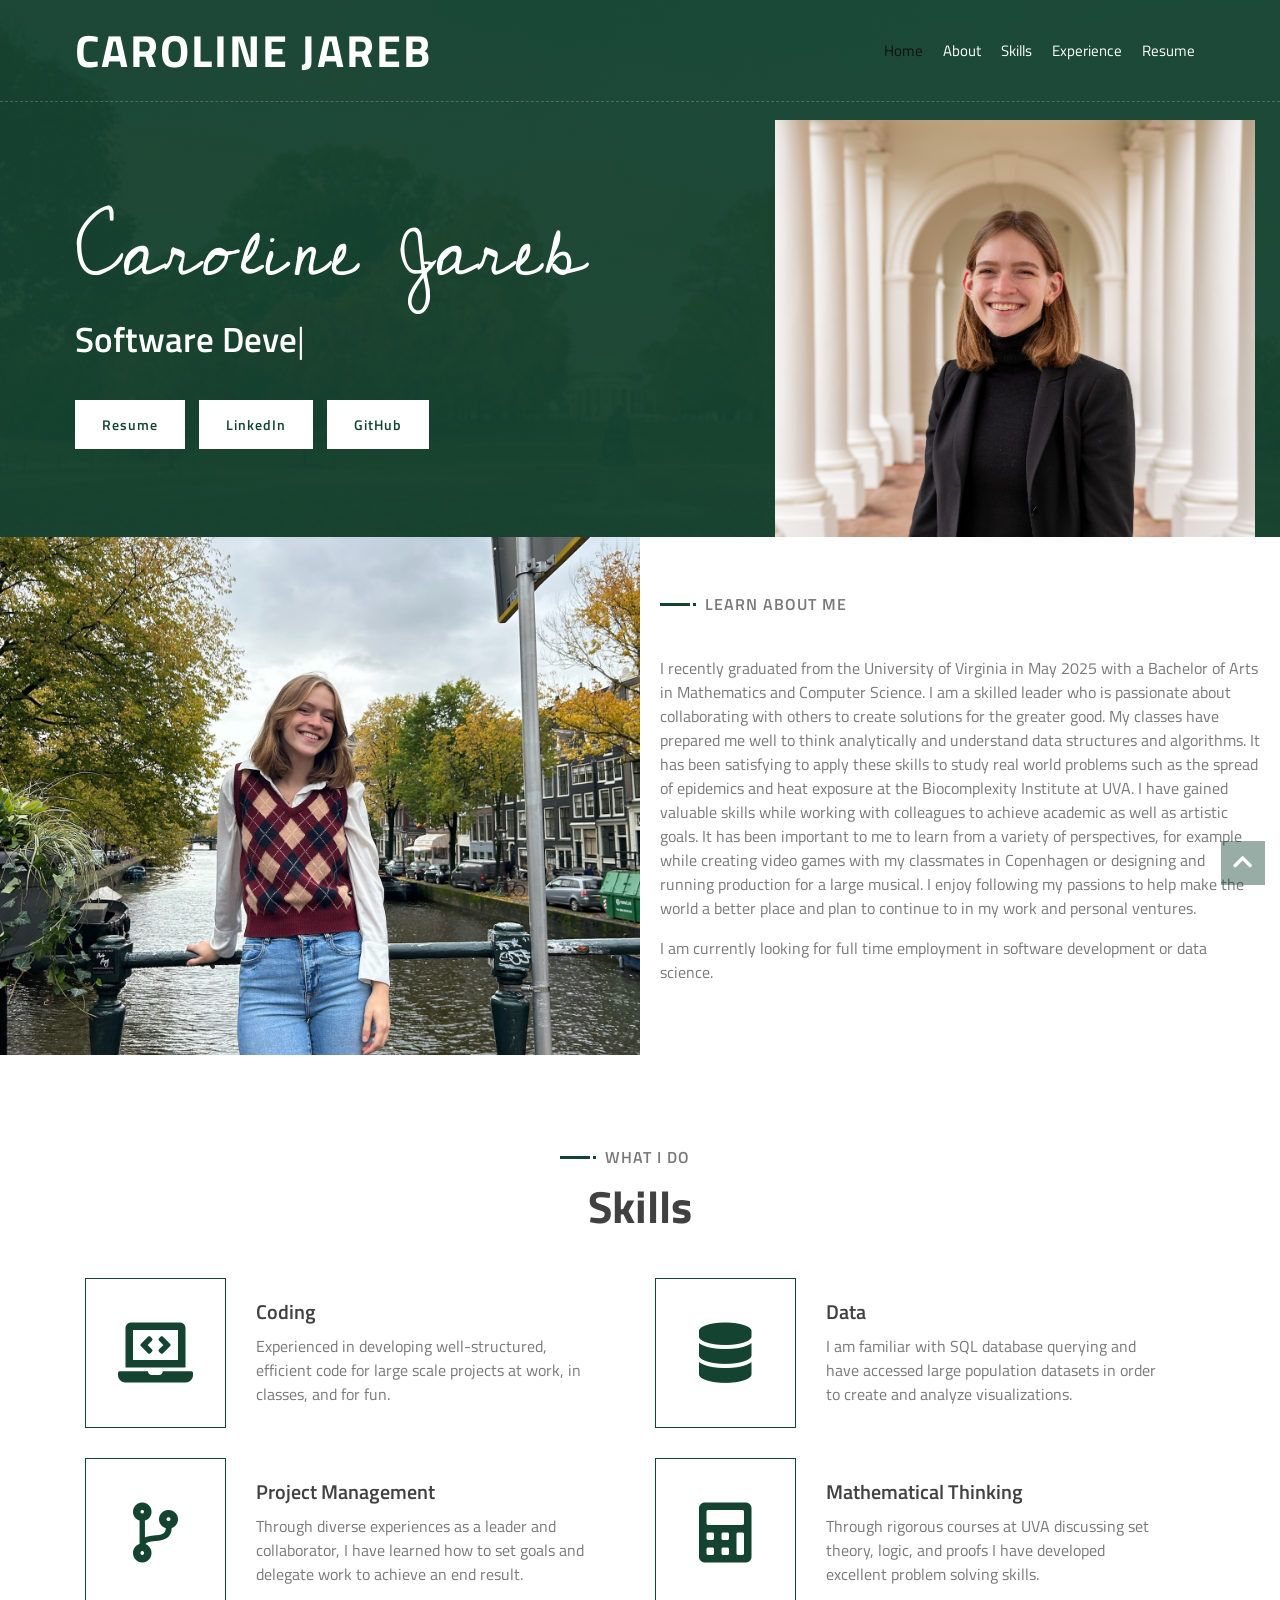
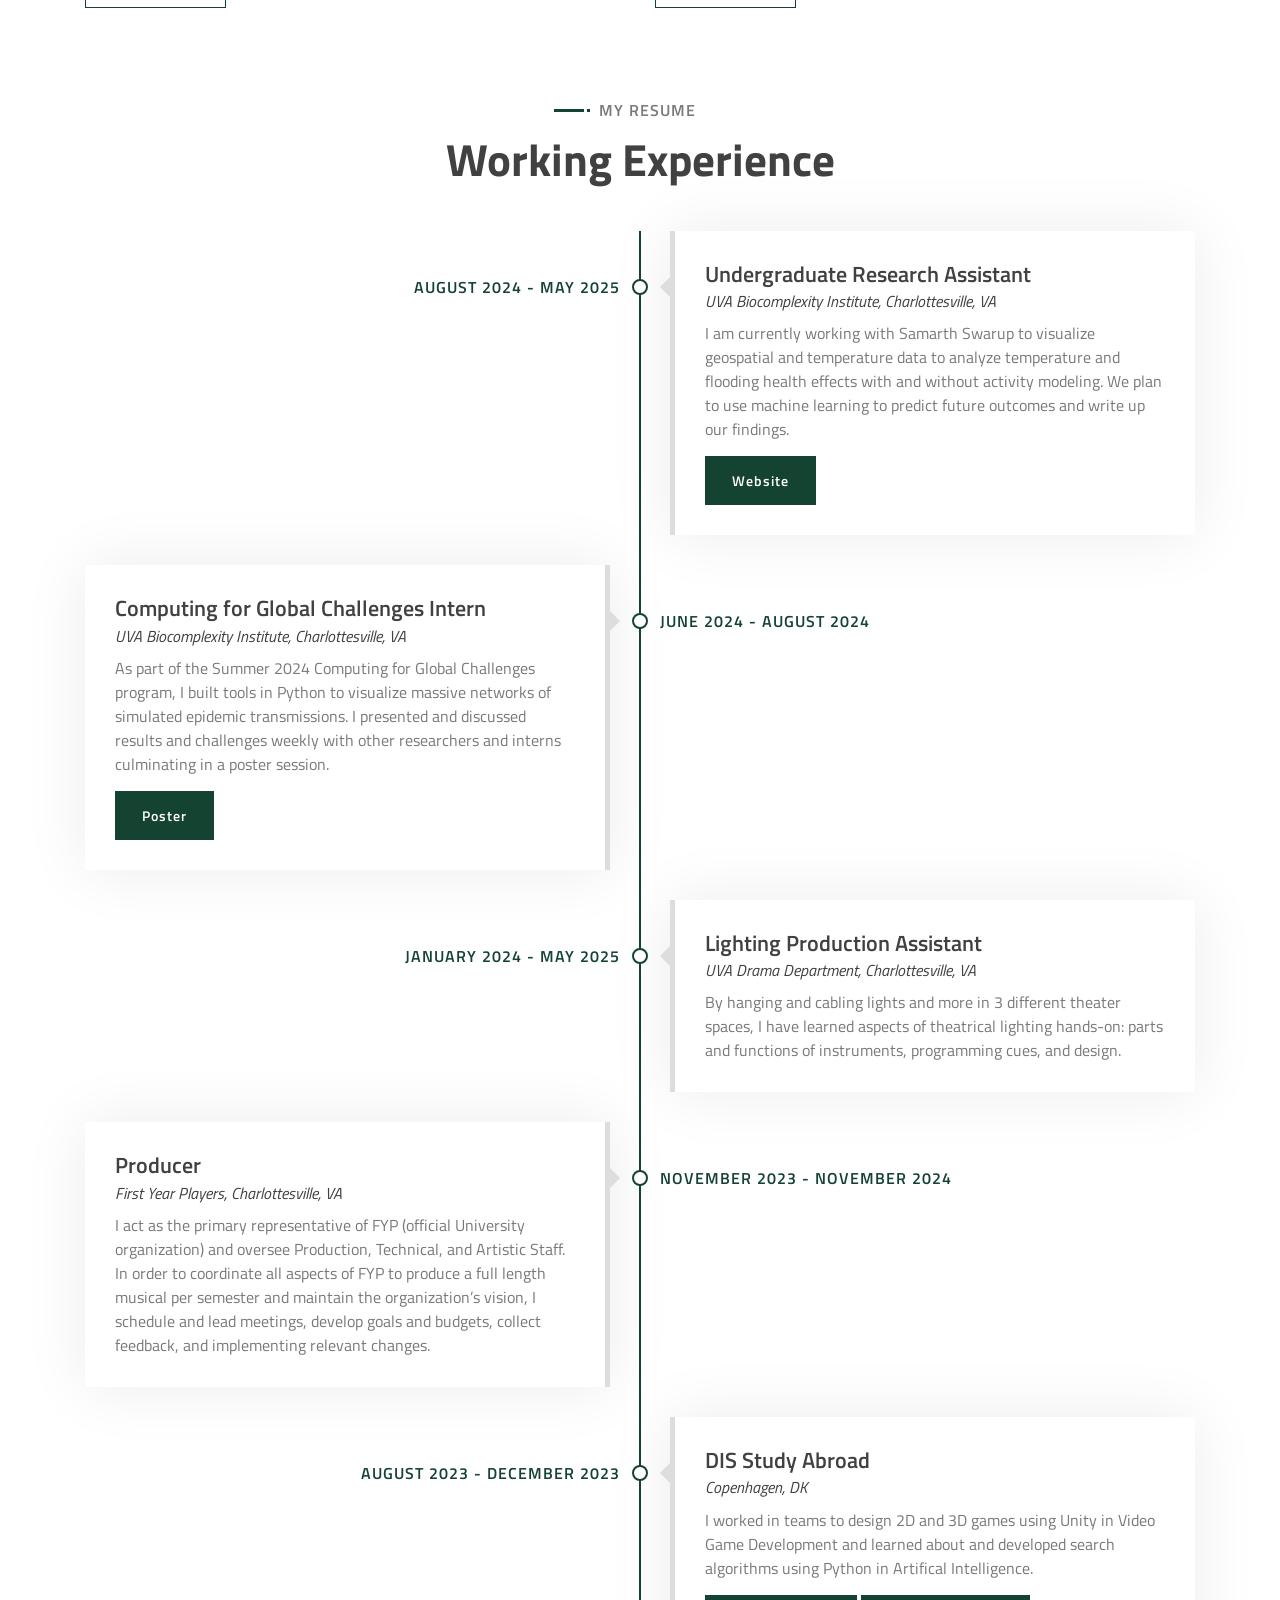
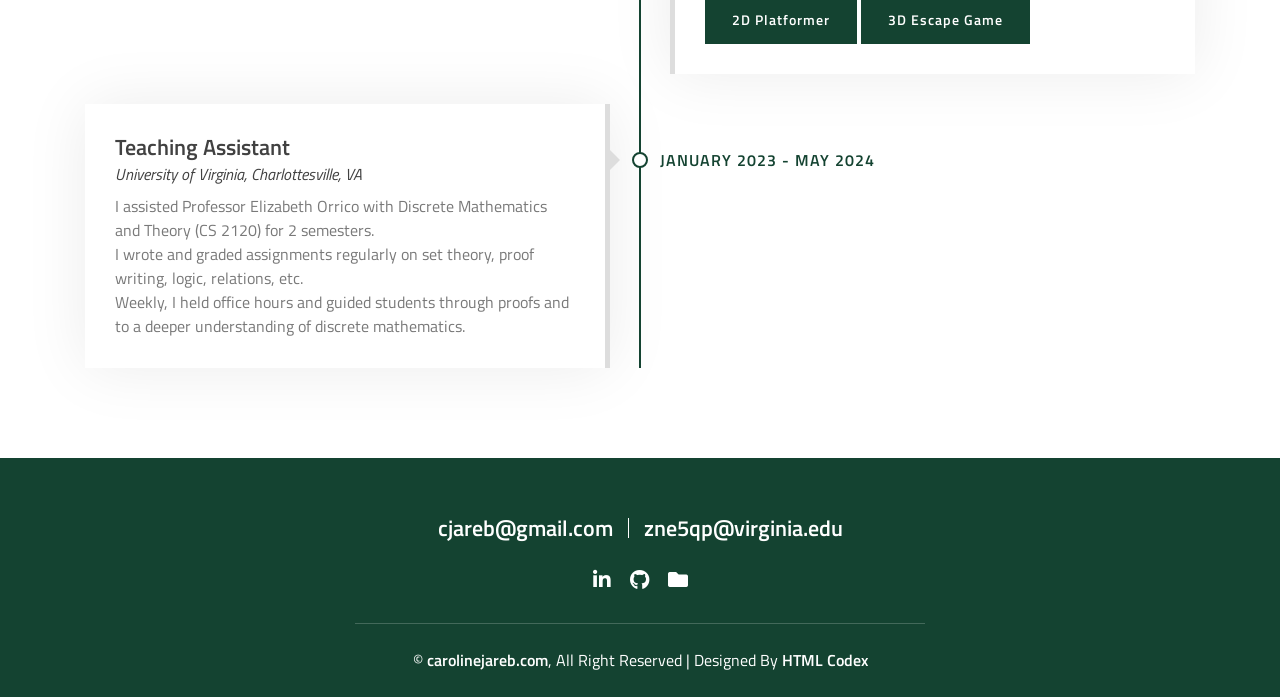
<file: index.html>
<!DOCTYPE html>
<html lang="en">
    <head>
        <meta charset="utf-8">
        <title>Caroline Jareb</title>
        <meta content="width=device-width, initial-scale=1.0" name="viewport">
        <meta content="Caroline Jareb is a Problem Solver, Software Developer, Data Scientist, Mathemetician..." name="description">

        <!-- Favicon -->
        <link href="img/favicon.ico" rel="icon">

        <!-- Google Font -->
        <link href="https://fonts.googleapis.com/css2?family=Montserrat:wght@300;400;500;600;700&display=swap" rel="stylesheet">
        <link href="https://fonts.googleapis.com/css2?family=Titillium+Web:ital,wght@0,200;0,300;0,400;0,600;0,700;0,900;1,200;1,300;1,400;1,600;1,700&display=swap" rel="stylesheet">
        <link href="https://fonts.googleapis.com/css2?family=Cedarville+Cursive&display=swap" rel="stylesheet">

        <!-- CSS Libraries -->
        <link href="https://stackpath.bootstrapcdn.com/bootstrap/4.4.1/css/bootstrap.min.css" rel="stylesheet">
        <link href="https://cdnjs.cloudflare.com/ajax/libs/font-awesome/5.10.0/css/all.min.css" rel="stylesheet">
        <link href="lib/animate/animate.min.css" rel="stylesheet">
        <link href="lib/owlcarousel/assets/owl.carousel.min.css" rel="stylesheet">
        <link href="lib/lightbox/css/lightbox.min.css" rel="stylesheet">

        <!-- Template Stylesheet -->
        <link href="css/style.css" rel="stylesheet">
    </head>

    <body data-spy="scroll" data-target=".navbar" data-offset="51">
        <!-- Nav Bar Start -->
        <div class="navbar navbar-expand-lg bg-light navbar-light">
            <div class="container-fluid">
                <a href="index.html" class="navbar-brand">CAROLINE JAREB</a>
                <button type="button" class="navbar-toggler" data-toggle="collapse" data-target="#navbarCollapse">
                    <span class="navbar-toggler-icon"></span>
                </button>

                <div class="collapse navbar-collapse justify-content-between" id="navbarCollapse">
                    <div class="navbar-nav ml-auto">
                        <a href="#home" class="nav-item nav-link">Home</a>
                        <a href="#about" class="nav-item nav-link">About</a>
                        <a href="#service" class="nav-item nav-link">Skills</a>
                        <a href="#experience" class="nav-item nav-link">Experience</a>
                        <a href="resume.html" class="nav-item nav-link">Resume</a>
                    </div>
                </div>
            </div>
        </div>
        <!-- Nav Bar End -->


        <!-- Hero Start -->
        <div class="hero" id="home">
            <div class="container-fluid">
                <div class="row align-items-center">
                    <div class="col-sm-12 col-md-6">
                        <div class="hero-content">
                            <div class="hero-text">
                                <h1>Caroline Jareb</h1>
                                <h2></h2>
                                <div class="typed-text">Software Developer, BA Computer Science, BA Mathematics</div>
                            </div>
                            <div class="hero-btn">
                                <a class="btn" href="resume.html">Resume</a>
                                <a class="btn" href="https://www.linkedin.com/in/caroline-jareb/">LinkedIn</a>
                                <a class="btn" href="https://github.com/crjareb">GitHub</a>
                            </div>
                        </div>
                    </div>
                    <div class="col-sm-12 col-md-6 d-none d-md-block">
                        <div class="hero-image">
                            <img src="img/about.jpg" alt="Hero Image">
                        </div>
                    </div>
                </div>
            </div>
        </div>
        <!-- Hero End -->


        <!-- About Start -->
        <div class="about wow fadeInUp" data-wow-delay="0.1s" id="about">
            <div class="container-fluid">
                <div class="row align-items-center">
                    <div class="col-lg-6">
                        <div class="about-img">
                            <img src="img/image.JPG" alt="Image">
                        </div>
                    </div>
                    <div class="col-lg-6">
                        <div class="about-content">
                            <div class="section-header text-left">
                                <p>Learn About Me</p>
                            </div>
                            <div class="about-text">
                                <p>
                                    I recently graduated from the University of Virginia in May 2025 with a Bachelor of Arts in Mathematics and Computer Science. 
                                    I am a skilled leader who is passionate about collaborating with others to create solutions for the greater good. 
                                    My classes have prepared me well to think analytically and understand data structures and algorithms. 
                                    It has been satisfying to apply these skills to study real world problems such as the spread of epidemics and heat exposure at the Biocomplexity Institute at UVA. 
                                    I have gained valuable skills while working with colleagues to achieve academic as well as artistic goals. 
                                    It has been important to me to learn from a variety of perspectives, for example while creating video games with my classmates in Copenhagen or designing and running production for a large musical. 
                                    I enjoy following my passions to help make the world a better place and plan to continue to in my work and personal ventures.
                                </p>
                                <p>
                                    I am currently looking for full time employment in software development or data science.
                                </p>
                            </div>
                        </div>
                    </div>
                </div>
            </div>
        </div>
        <!-- About End -->
        
        
        <!-- Service Start -->
        <div class="service" id="service">
            <div class="container">
                <div class="section-header text-center wow zoomIn" data-wow-delay="0.1s">
                    <p>What I do</p>
                    <h2>Skills</h2>
                </div>
                <div class="row">
                    <div class="col-lg-6 wow fadeInUp" data-wow-delay="0.0s">
                        <div class="service-item">
                            <div class="service-icon">
                                <i class="fa fa-laptop-code"></i>
                            </div>
                            <div class="service-text">
                                <h3>Coding</h3>
                                <p>
                                    Experienced in developing well-structured, efficient code for large scale projects at work, in classes, and for fun.
                                </p>
                            </div>
                        </div>
                    </div>
                    <div class="col-lg-6 wow fadeInUp" data-wow-delay="0.4s">
                        <div class="service-item">
                            <div class="service-icon">
                                <i class="fa fa-database"></i>
                            </div>
                            <div class="service-text">
                                <h3>Data</h3>
                                <p>
                                    I am familiar with SQL database querying and have accessed large population datasets in order to create and analyze visualizations.
                                </p>
                            </div>
                        </div>
                    </div>
                    <div class="col-lg-6 wow fadeInUp" data-wow-delay="0.2s">
                        <div class="service-item">
                            <div class="service-icon">
                                <i class="fa fa-code-branch"></i>
                            </div>
                            <div class="service-text">
                                <h3>Project Management</h3>
                                <p>
                                    Through diverse experiences as a leader and collaborator, I have learned how to set goals and delegate work to achieve an end result. 
                                </p>
                            </div>
                        </div>
                    </div>
                    <div class="col-lg-6 wow fadeInUp" data-wow-delay="0.6s">
                        <div class="service-item">
                            <div class="service-icon">
                                <i class="fa fa-calculator"></i>
                            </div>
                            <div class="service-text">
                                <h3>Mathematical Thinking</h3>
                                <p>
                                    Through rigorous courses at UVA discussing set theory, logic, and proofs I have developed excellent problem solving skills.
                                </p>
                            </div>
                        </div>
                    </div>
                </div>
            </div>
        </div>
        <!-- Service End -->

        <!-- Experience Start -->
        <div class="experience" id="experience">
            <div class="container">
                <header class="section-header text-center wow zoomIn" data-wow-delay="0.1s">
                    <p>My Resume</p>
                    <h2>Working Experience</h2>
                </header>
                <div class="timeline">
                    <div class="timeline-item right wow slideInRight" data-wow-delay="0.1s">
                        <div class="timeline-text">
                            <div class="timeline-date">August 2024 - May 2025</div>
                            <h2>Undergraduate Research Assistant</h2>
                            <h4>UVA Biocomplexity Institute, Charlottesville, VA</h4>
                            <p>
                                I am currently working with Samarth Swarup to visualize geospatial and temperature data 
                                to analyze temperature and flooding health effects with and without activity modeling.
                                We plan to use machine learning to predict future outcomes and write up our findings.<br />
                            </p>
                            <a class="btn" href="https://nssac.bii.virginia.edu/~sphere/">Website</a>
                        </div>
                        <div>

                        </div>
                    </div>
                    <div class="timeline-item left wow slideInLeft" data-wow-delay="0.1s">
                        <div class="timeline-text">
                            <div class="timeline-date">June 2024 - August 2024</div>
                            <h2>Computing for Global Challenges Intern</h2>
                            <h4>UVA Biocomplexity Institute, Charlottesville, VA</h4>
                            <p>
                                As part of the Summer 2024 Computing for Global Challenges program, I built tools in Python 
                                to visualize massive networks of simulated epidemic transmissions. 
                                I presented and discussed results and challenges weekly with other researchers and interns culminating in a poster session.<br />                   
                            </p>
                            <a class="btn" href="c4gc.html">Poster</a>
                        </div>
                    </div>
                    <div class="timeline-item right wow slideInRight" data-wow-delay="0.1s">
                        <div class="timeline-text">
                            <div class="timeline-date">January 2024 - May 2025</div>
                            <h2>Lighting Production Assistant</h2>
                            <h4>UVA Drama Department, Charlottesville, VA</h4>
                            <p>
                                By hanging and cabling lights and more in 3 different theater spaces, I have learned aspects of theatrical lighting hands-on: parts and functions of instruments, programming cues, and design.
                            </p>
                        </div>
                    </div>
                    <div class="timeline-item left wow slideInLeft" data-wow-delay="0.1s">
                        <div class="timeline-text">
                            <div class="timeline-date">November 2023 - November 2024</div>
                            <h2>Producer</h2>
                            <h4>First Year Players, Charlottesville, VA</h4>
                            <p>
                                I act as the primary representative of FYP (official University organization) and oversee Production, Technical, and Artistic Staff.<br />
                                In order to coordinate all aspects of FYP to produce a full length musical per semester and maintain the organization’s vision, I schedule and lead meetings, develop goals and budgets, collect feedback, and implementing relevant changes.
                            </p>
                        </div>
                    </div>
                    <div class="timeline-item right wow slideInRight" data-wow-delay="0.1s">
                        <div class="timeline-text">
                            <div class="timeline-date">August 2023 - December 2023</div>
                            <h2>DIS Study Abroad</h2>
                            <h4>Copenhagen, DK</h4>
                            <p>
                                I worked in teams to design 2D and 3D games using Unity in Video Game Development and learned about and developed search algorithms using Python in Artifical Intelligence.
                            </p>
                            <a class="btn" href="https://tali-nam.itch.io/sweet-dreams-alice">2D Platformer</a>
                            <a class="btn" href="https://vahnk.itch.io/game-design-final">3D Escape Game</a>
                        </div>
                    </div>
                    <div class="timeline-item left wow slideInLeft" data-wow-delay="0.1s">
                        <div class="timeline-text">
                            <div class="timeline-date">January 2023 - May 2024</div>
                            <h2>Teaching Assistant</h2>
                            <h4>University of Virginia, Charlottesville, VA</h4>
                            <p>
                                I assisted Professor Elizabeth Orrico with Discrete Mathematics and Theory (CS 2120) for 2 semesters.<br />
                                I wrote and graded assignments regularly on set theory, proof writing, logic, relations, etc.<br />
                                Weekly, I held office hours and guided students through proofs and to a deeper understanding of discrete mathematics.<br />
                            </p>
                        </div>
                    </div>
                </div>
            </div>
        </div>
        <!-- Job Experience End -->


        <!-- Footer Start -->
        <div class="footer wow fadeIn" data-wow-delay="0.3s">
            <div class="container-fluid">
                <div class="container">
                    <div class="footer-info">
                        <div class="footer-menu">
                            <p>cjareb@gmail.com</p>
                            <p>zne5qp@virginia.edu</p>
                        </div>
                        <div class="footer-social">
                            <a href="https://www.linkedin.com/in/caroline-jareb/"><i class="fab fa-linkedin-in"></i></a>
                            <a href="https://github.com/crjareb"><i class="fab fa-github"></i></a>
                            <a href="resume.html"><i class="fa fa-folder"></i></a>
                        </div>
                    </div>
                </div>
                <div class="container copyright">
                    <p>&copy; <a href="#">carolinejareb.com</a>, All Right Reserved | Designed By <a href="https://htmlcodex.com">HTML Codex</a></p>
                </div>
            </div>
        </div>
        <!-- Footer End -->
        
        
        <!-- Back to top button -->
        <a href="#" class="btn back-to-top"><i class="fa fa-chevron-up"></i></a>
        
        
        <!-- Pre Loader -->
        <div id="loader" class="show">
            <div class="loader"></div>
        </div>

        
        <!-- JavaScript Libraries -->
        <script src="https://code.jquery.com/jquery-3.4.1.min.js"></script>
        <script src="https://stackpath.bootstrapcdn.com/bootstrap/4.4.1/js/bootstrap.bundle.min.js"></script>
        <script src="lib/easing/easing.min.js"></script>
        <script src="lib/wow/wow.min.js"></script>
        <script src="lib/waypoints/waypoints.min.js"></script>
        <script src="lib/typed/typed.min.js"></script>
        <script src="lib/owlcarousel/owl.carousel.min.js"></script>
        <script src="lib/isotope/isotope.pkgd.min.js"></script>
        <script src="lib/lightbox/js/lightbox.min.js"></script>
        
        <!-- Contact Javascript File -->
        <script src="mail/jqBootstrapValidation.min.js"></script>
        <script src="mail/contact.js"></script>

        <!-- Template Javascript -->
        <script src="js/main.js"></script>
    </body>
</html>
</file>
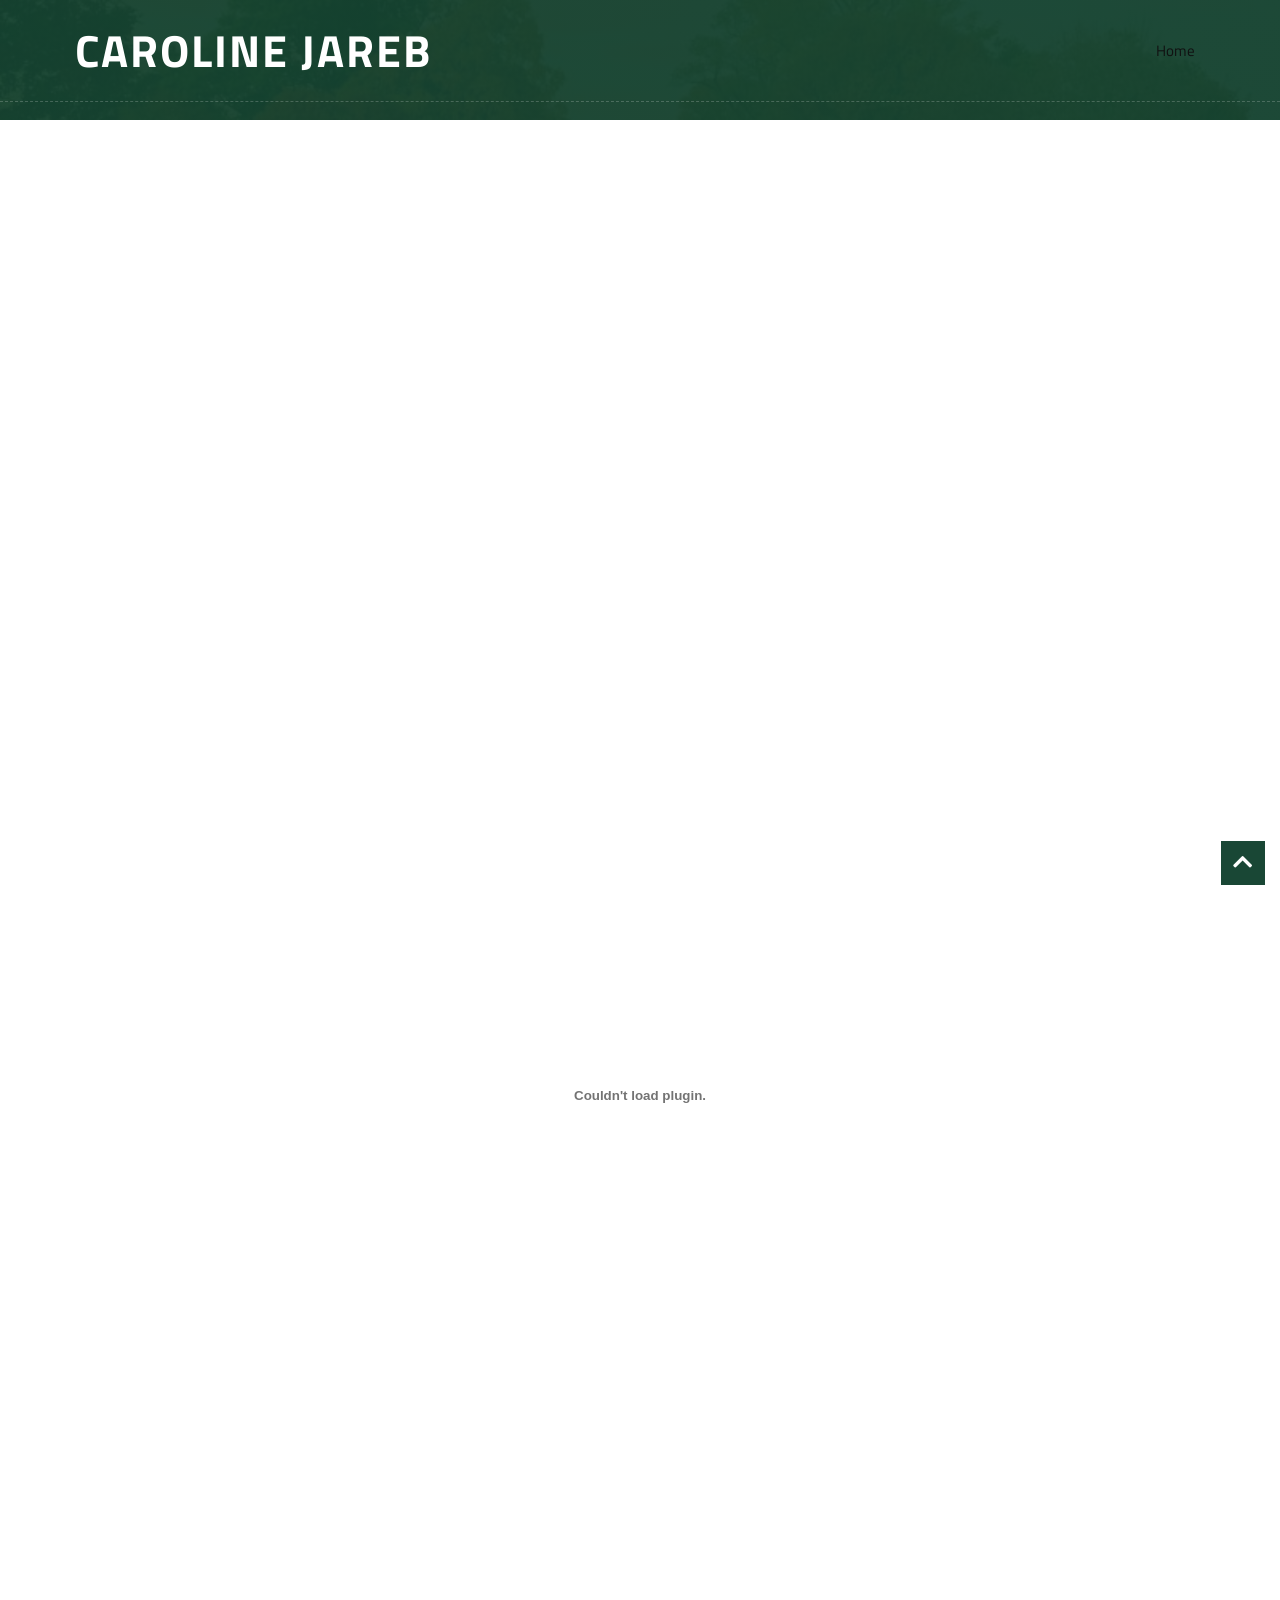
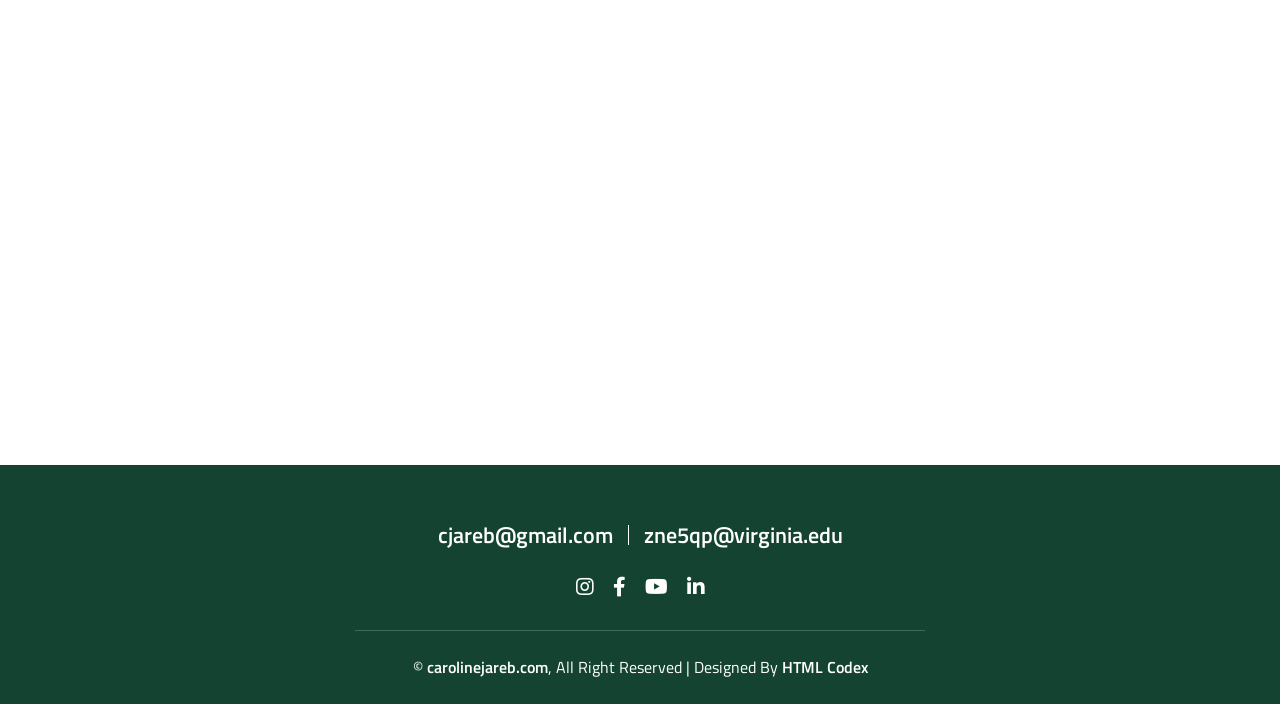
<file: c4gc.html>
<!DOCTYPE html>
<html lang="en">
    <head>
        <meta charset="utf-8">
        <title>Caroline Jareb</title>
        <meta content="width=device-width, initial-scale=1.0" name="viewport">
        <meta content="Caroline Jareb is a Problem Solver, Software Developer, Data Scientist, Mathemetician..." name="description">

        <!-- Favicon -->
        <link href="img/favicon.ico" rel="icon">

        <!-- Google Font -->
        <link href="https://fonts.googleapis.com/css2?family=Montserrat:wght@300;400;500;600;700&display=swap" rel="stylesheet">
        <link href="https://fonts.googleapis.com/css2?family=Titillium+Web:ital,wght@0,200;0,300;0,400;0,600;0,700;0,900;1,200;1,300;1,400;1,600;1,700&display=swap" rel="stylesheet">
        <link href="https://fonts.googleapis.com/css2?family=Cedarville+Cursive&display=swap" rel="stylesheet">

        <!-- CSS Libraries -->
        <link href="https://stackpath.bootstrapcdn.com/bootstrap/4.4.1/css/bootstrap.min.css" rel="stylesheet">
        <link href="https://cdnjs.cloudflare.com/ajax/libs/font-awesome/5.10.0/css/all.min.css" rel="stylesheet">
        <link href="lib/animate/animate.min.css" rel="stylesheet">
        <link href="lib/owlcarousel/assets/owl.carousel.min.css" rel="stylesheet">
        <link href="lib/lightbox/css/lightbox.min.css" rel="stylesheet">

        <!-- Template Stylesheet -->
        <link href="css/style.css" rel="stylesheet">
    </head>

    <body data-spy="scroll" data-target=".navbar" data-offset="51">
        <!-- Nav Bar Start -->
        <div class="navbar navbar-expand-lg bg-light navbar-light">
            <div class="container-fluid">
                <a href="index.html" class="navbar-brand">CAROLINE JAREB</a>
                <button type="button" class="navbar-toggler" data-toggle="collapse" data-target="#navbarCollapse">
                    <span class="navbar-toggler-icon"></span>
                </button>

                <div class="collapse navbar-collapse justify-content-between" id="navbarCollapse">
                    <div class="navbar-nav ml-auto">
                        <a href="#home" class="nav-item nav-link">Home</a>
                    </div>
                </div>
            </div>
        </div>
        <!-- Nav Bar End -->

        <div class="hero" id="home">
            <div class="container-fluid">
                <div class="row align-items-center">
                    <div class="col-sm-12 col-md-6">
                        <div class="hero-content">
                        </div>
                    </div>
                </div>
            </div>
        </div>

        <div class="pdf">
            <embed src="documents/c4gc_epidemic_visualization_poster.pdf" width="1200" height="1850" type="application/pdf">
        </div>


        <!-- Footer Start -->
        <div class="footer wow fadeIn" data-wow-delay="0.3s">
            <div class="container-fluid">
                <div class="container">
                    <div class="footer-info">
                        <div class="footer-menu">
                            <p>cjareb@gmail.com</p>
                            <p>zne5qp@virginia.edu</p>
                        </div>
                        <div class="footer-social">
                            <a href="https://www.instagram.com/crjareb"><i class="fab fa-instagram"></i></a>
                            <a href="https://www.facebook.com/cjareb/"><i class="fab fa-facebook-f"></i></a>
                            <a href="https://www.youtube.com/@carolinejareb2165"><i class="fab fa-youtube"></i></a>
                            <a href="https://www.linkedin.com/in/caroline-jareb/"><i class="fab fa-linkedin-in"></i></a>
                        </div>
                    </div>
                </div>
                <div class="container copyright">
                    <p>&copy; <a href="#">carolinejareb.com</a>, All Right Reserved | Designed By <a href="https://htmlcodex.com">HTML Codex</a></p>
                </div>
            </div>
        </div>
        <!-- Footer End -->
        
        
        <!-- Back to top button -->
        <a href="#" class="btn back-to-top"><i class="fa fa-chevron-up"></i></a>
        
        
        <!-- Pre Loader -->
        <div id="loader" class="show">
            <div class="loader"></div>
        </div>

        
        <!-- JavaScript Libraries -->
        <script src="https://code.jquery.com/jquery-3.4.1.min.js"></script>
        <script src="https://stackpath.bootstrapcdn.com/bootstrap/4.4.1/js/bootstrap.bundle.min.js"></script>
        <script src="lib/easing/easing.min.js"></script>
        <script src="lib/wow/wow.min.js"></script>
        <script src="lib/waypoints/waypoints.min.js"></script>
        <script src="lib/typed/typed.min.js"></script>
        <script src="lib/owlcarousel/owl.carousel.min.js"></script>
        <script src="lib/isotope/isotope.pkgd.min.js"></script>
        <script src="lib/lightbox/js/lightbox.min.js"></script>
        
        <!-- Contact Javascript File -->
        <script src="mail/jqBootstrapValidation.min.js"></script>
        <script src="mail/contact.js"></script>

        <!-- Template Javascript -->
        <script src="js/main.js"></script>
    </body>
</html>
</file>
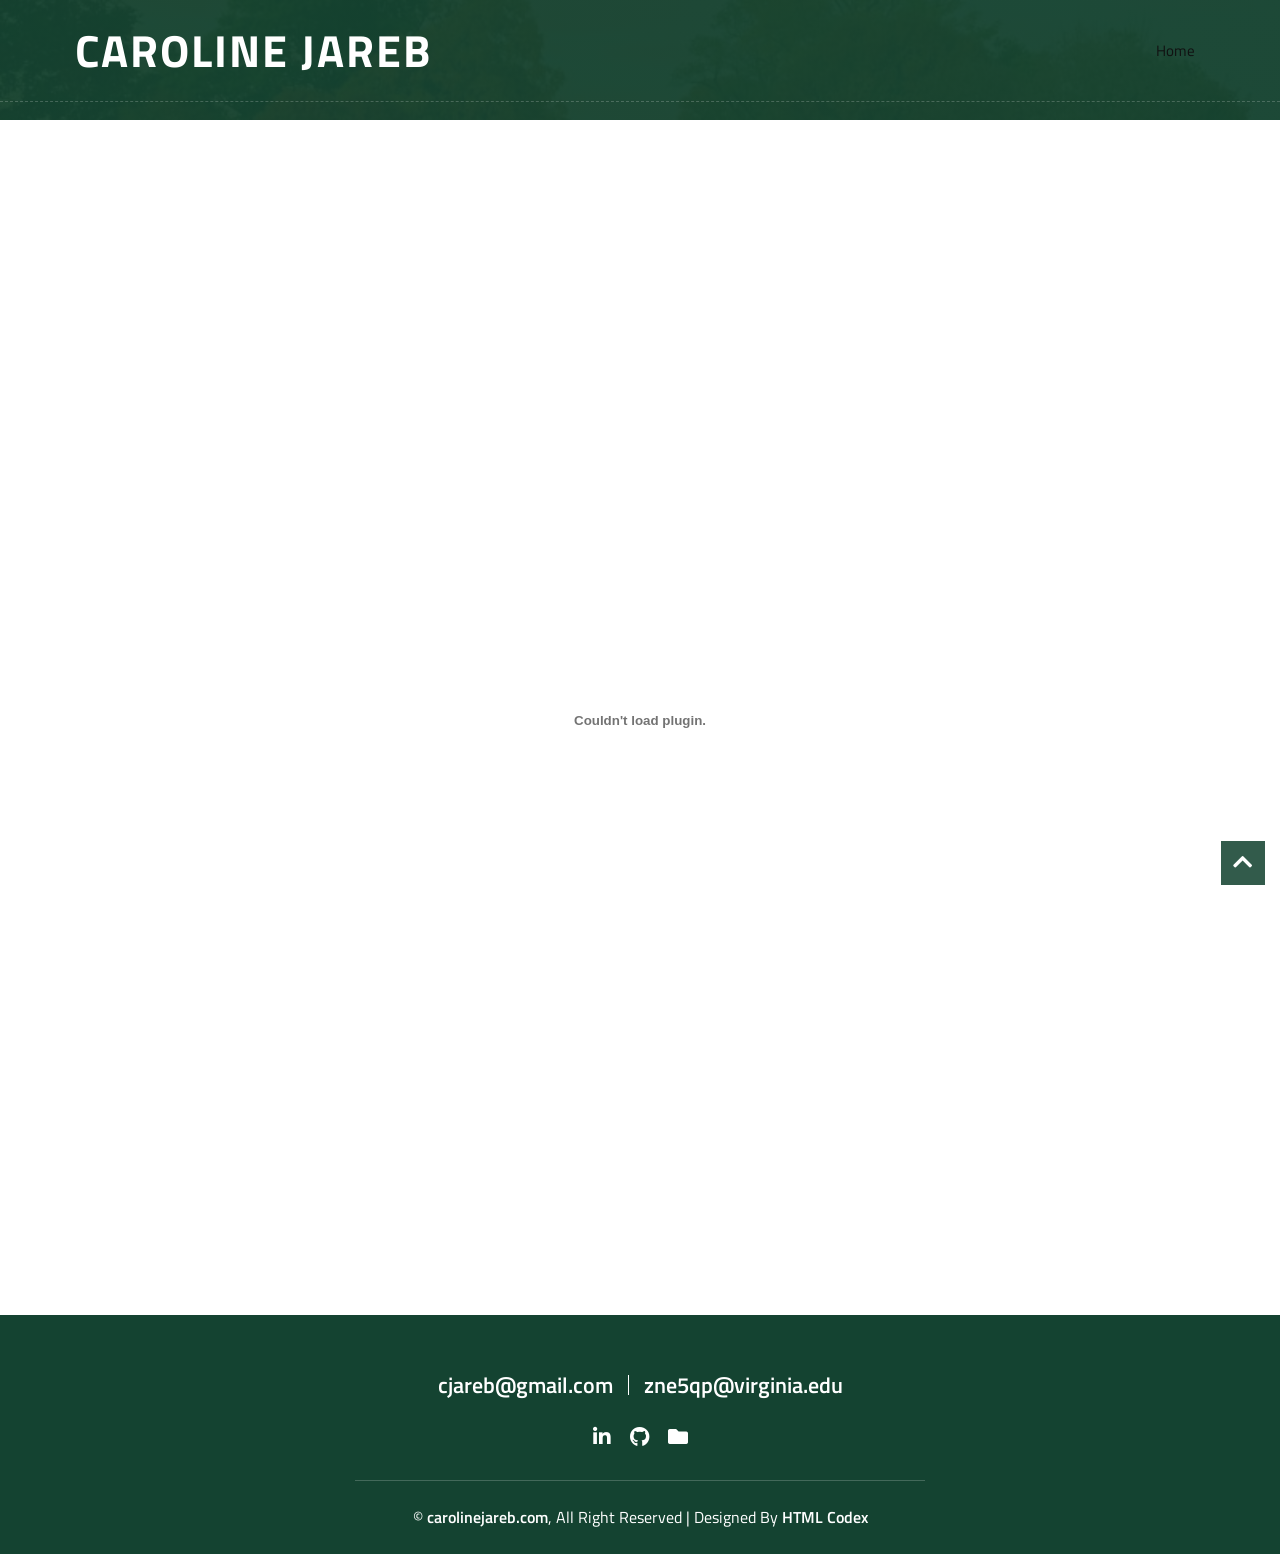
<file: resume.html>
<!DOCTYPE html>
<html lang="en">
    <head>
        <meta charset="utf-8">
        <title>Caroline Jareb</title>
        <meta content="width=device-width, initial-scale=1.0" name="viewport">
        <meta content="Caroline Jareb is a Problem Solver, Software Developer, Data Scientist, Mathemetician..." name="description">

        <!-- Favicon -->
        <link href="img/favicon.ico" rel="icon">

        <!-- Google Font -->
        <link href="https://fonts.googleapis.com/css2?family=Montserrat:wght@300;400;500;600;700&display=swap" rel="stylesheet">
        <link href="https://fonts.googleapis.com/css2?family=Titillium+Web:ital,wght@0,200;0,300;0,400;0,600;0,700;0,900;1,200;1,300;1,400;1,600;1,700&display=swap" rel="stylesheet">
        <link href="https://fonts.googleapis.com/css2?family=Cedarville+Cursive&display=swap" rel="stylesheet">

        <!-- CSS Libraries -->
        <link href="https://stackpath.bootstrapcdn.com/bootstrap/4.4.1/css/bootstrap.min.css" rel="stylesheet">
        <link href="https://cdnjs.cloudflare.com/ajax/libs/font-awesome/5.10.0/css/all.min.css" rel="stylesheet">
        <link href="lib/animate/animate.min.css" rel="stylesheet">
        <link href="lib/owlcarousel/assets/owl.carousel.min.css" rel="stylesheet">
        <link href="lib/lightbox/css/lightbox.min.css" rel="stylesheet">

        <!-- Template Stylesheet -->
        <link href="css/style.css" rel="stylesheet">
    </head>

    <body data-spy="scroll" data-target=".navbar" data-offset="51">
        <!-- Nav Bar Start -->
        <div class="navbar navbar-expand-lg bg-light navbar-light">
            <div class="container-fluid">
                <a href="index.html" class="navbar-brand">CAROLINE JAREB</a>
                <button type="button" class="navbar-toggler" data-toggle="collapse" data-target="#navbarCollapse">
                    <span class="navbar-toggler-icon"></span>
                </button>

                <div class="collapse navbar-collapse justify-content-between" id="navbarCollapse">
                    <div class="navbar-nav ml-auto">
                        <a href="#home" class="nav-item nav-link">Home</a>
                    </div>
                </div>
            </div>
        </div>
        <!-- Nav Bar End -->

        <div class="hero" id="home">
            <div class="container-fluid">
                <div class="row align-items-center">
                    <div class="col-sm-12 col-md-6">
                        <div class="hero-content">
                        </div>
                    </div>
                </div>
            </div>
        </div>

        <div class="pdf">
            <embed src="documents/JarebCarolineResume.pdf" width="800" height="1100" type="application/pdf">
        </div>


        <!-- Footer Start -->
        <div class="footer wow fadeIn" data-wow-delay="0.3s">
            <div class="container-fluid">
                <div class="container">
                    <div class="footer-info">
                        <div class="footer-menu">
                            <p>cjareb@gmail.com</p>
                            <p>zne5qp@virginia.edu</p>
                        </div>
                        <div class="footer-social">
                            <a href="https://www.linkedin.com/in/caroline-jareb/"><i class="fab fa-linkedin-in"></i></a>
                            <a href="https://github.com/crjareb"><i class="fab fa-github"></i></a>
                            <a href="resume.html"><i class="fa fa-folder"></i></a>
                        </div>
                    </div>
                </div>
                <div class="container copyright">
                    <p>&copy; <a href="#">carolinejareb.com</a>, All Right Reserved | Designed By <a href="https://htmlcodex.com">HTML Codex</a></p>
                </div>
            </div>
        </div>
        <!-- Footer End -->
        
        
        <!-- Back to top button -->
        <a href="#" class="btn back-to-top"><i class="fa fa-chevron-up"></i></a>
        
        
        <!-- Pre Loader -->
        <div id="loader" class="show">
            <div class="loader"></div>
        </div>

        
        <!-- JavaScript Libraries -->
        <script src="https://code.jquery.com/jquery-3.4.1.min.js"></script>
        <script src="https://stackpath.bootstrapcdn.com/bootstrap/4.4.1/js/bootstrap.bundle.min.js"></script>
        <script src="lib/easing/easing.min.js"></script>
        <script src="lib/wow/wow.min.js"></script>
        <script src="lib/waypoints/waypoints.min.js"></script>
        <script src="lib/typed/typed.min.js"></script>
        <script src="lib/owlcarousel/owl.carousel.min.js"></script>
        <script src="lib/isotope/isotope.pkgd.min.js"></script>
        <script src="lib/lightbox/js/lightbox.min.js"></script>
        
        <!-- Contact Javascript File -->
        <script src="mail/jqBootstrapValidation.min.js"></script>
        <script src="mail/contact.js"></script>

        <!-- Template Javascript -->
        <script src="js/main.js"></script>
    </body>
</html>
</file>
<file: css/style.css>
/*******************************/
/********* General CSS *********/
/*******************************/
body {
    color: #797979;
    background: #ffffff;
    font-family: 'Titillium Web', sans-serif;
}

h1,
h2, 
h3, 
h4,
h5, 
h6 {
    color: #414141;
    font-weight: 100;
}

a {
    color: #313131;
    transition: .3s;
}

a:hover,
a:active,
a:focus {
    color: #144331;
    outline: none;
    text-decoration: none;
}

.btn:focus,
.form-control:focus {
    box-shadow: none;
}

.container-fluid {
    max-width: 1366px;
}

.btn {
    padding: 12px 25px;
    font-size: 14px;
    font-weight: 600;
    letter-spacing: 1px;
    color: #ffffff;
    background: #144331;
    border: 2px solid transparent;
    border-radius: 0;
    box-shadow: inset 0 0 0 50px #144331;
    transition: ease-out 0.3s;
    -webkit-transition: ease-out 0.3s;
    -moz-transition: ease-out 0.3s;
}

.btn:hover {
    color: #144331;
    background: transparent;
    box-shadow: inset 0 0 0 0 #144331;
    border-color: #144331;
}

.pdf {
    display: flex;
    justify-content: center;
    margin-top: 50px;
}

embed {
    display: block;
    max-width: 100%;
}

#loader {
    position: fixed;
    top: 0;
    right: 0;
    bottom: 0;
    left: 0;
    display: flex;
    align-items: center;
    justify-content: center;
    background: #ffffff;
    opacity: 0;
    visibility: hidden;
    -webkit-transition: opacity .3s ease-out, visibility 0s linear .3s;
    -o-transition: opacity .3s ease-out, visibility 0s linear .3s;
    transition: opacity .3s ease-out, visibility 0s linear .3s;
    z-index: 999;
}

#loader.show {
    -webkit-transition: opacity .6s ease-out, visibility 0s linear 0s;
    -o-transition: opacity .6s ease-out, visibility 0s linear 0s;
    transition: opacity .6s ease-out, visibility 0s linear 0s;
    visibility: visible;
    opacity: 1;
}

#loader .loader {
    position: relative;
    width: 45px;
    height: 45px;
    border: 5px solid #dddddd;
    border-top: 5px solid #144331;
    border-radius: 50%;
    -webkit-animation: spin 2s linear infinite;
    animation: spin 2s linear infinite;
}

@-webkit-keyframes spin {
    0% { -webkit-transform: rotate(0deg); }
    100% { -webkit-transform: rotate(360deg); }
}

@keyframes spin {
    0% { transform: rotate(0deg); }
    100% { transform: rotate(360deg); }
}

.back-to-top {
    position: fixed;
    display: none;
    width: 44px;
    height: 44px;
    padding: 8px 0;
    text-align: center;
    line-height: 1;
    font-size: 22px;
    right: 15px;
    bottom: 15px;
    z-index: 9;
}

.back-to-top i {
    color: #ffffff;
}

.back-to-top:hover i {
    color: #414141;
}


/**********************************/
/*********** Nav Bar CSS **********/
/**********************************/
.navbar {
    position: relative;
    transition: .5s;
    z-index: 999;
}

.navbar.nav-sticky {
    position: fixed;
    top: 0;
    width: 100%;
    box-shadow: 0 2px 5px rgba(0, 0, 0, .3);
}

.navbar .navbar-brand {
    margin: 0;
    font-size: 45px;
    line-height: 0px;
    font-weight: 700;
    letter-spacing: 2px;
    transition: .5s;
    
}

.navbar .navbar-brand img {
    max-width: 100%;
    max-height: 40px;
}

.navbar .dropdown-menu {
    margin-top: 0;
    border: 0;
    border-radius: 0;
    background: #f8f9fa;
}

@media (min-width: 992px) {
    .navbar {
        position: absolute;
        width: 100%;
        padding: 30px 60px;
        background: transparent !important;
        border-bottom: 1px dashed rgba(256, 256, 256, .2);
        z-index: 9;
    }
    
    .navbar.nav-sticky {
        padding: 10px 60px;
        background: #ffffff !important;
    }
    
    .navbar .navbar-brand {
        color: #ffffff;
    }
    
    .navbar.nav-sticky .navbar-brand {
        color: #144331;
    }

    .navbar-light .navbar-nav .nav-link,
    .navbar-light .navbar-nav .nav-link:focus {
        padding: 10px 10px 8px 10px;
        color: #ffffff;
        font-size: 15px;
        font-weight: 500;
    }
    
    .navbar-light.nav-sticky .navbar-nav .nav-link,
    .navbar-light.nav-sticky .navbar-nav .nav-link:focus {
        color: #414141;
    }

    .navbar-light .navbar-nav .nav-link:hover,
    .navbar-light .navbar-nav .nav-link.active {
        color: #111111;
    }
    
    .navbar-light.nav-sticky .navbar-nav .nav-link:hover,
    .navbar-light.nav-sticky .navbar-nav .nav-link.active {
        color: #144331;
    }
}

@media (max-width: 991.98px) {   
    .navbar {
        padding: 15px;
        background: #ffffff !important;
    }
    
    .navbar .navbar-brand {
        color: #144331;
    }
    
    .navbar .navbar-nav {
        margin-top: 15px;
    }
    
    .navbar a.nav-link {
        padding: 5px;
    }
    
    .navbar .dropdown-menu {
        box-shadow: none;
    }
}


/*******************************/
/********** Hero CSS ***********/
/*******************************/
.hero {
    position: relative;
    width: 100%;
    margin-bottom: 45px;
    padding: 120px 0 0 0;
    overflow: hidden;
    background: linear-gradient(rgba(20, 67, 49, .95), rgba(20, 67, 49, .95)), url(../img/rotunda2.jpg);
    background-position: center;
    background-repeat: no-repeat;
    background-size: cover;
}

.hero .container-fluid {
    padding: 0;
}

.hero .hero-image {
    position: relative;
    text-align: right;
    padding-right: 25px;
}

.hero .hero-image img {
    max-width: 80%;
    max-height: 80%;
}

.hero .hero-content {
    position: relative;
    padding-left: 75px;
    display: flex;
    align-items: flex-start;
    justify-content: center;
    flex-direction: column;
}

.hero .hero-text p {
    color: #ffffff;
    font-size: 25px;
    font-weight: 600;
    margin-bottom: 15px;
}

.hero .hero-text h1 {
    color: #ffffff;
    font-family: "Cedarville Cursive", cursive;
    font-size: 75px;
    font-weight: 100;
    letter-spacing: 3px;
    margin-bottom: 15px;
}

.hero .hero-text h2 {
    display: inline-block;
    margin: 0;
    height: 35px;
    color: #ffffff;
    font-size: 35px;
    font-weight: 600;
}

.hero .hero-text .typed-text {
    display: none;
}

.hero .hero-text .typed-cursor {
    font-size: 35px;
    font-weight: 300;
    color: #ffffff;
}

.hero .hero-btn .btn {
    margin-top: 35px;
    color: #144331;
    background: #ffffff;
    box-shadow: inset 0 0 0 50px #ffffff;
}

.hero .hero-btn .btn:hover {
    color: #ffffff;
    background: transparent;
    box-shadow: inset 0 0 0 0 #ffffff;
    border-color: #ffffff;
}

.hero .hero-btn .btn:first-child {
    margin-right: 10px;
}

.hero .hero-btn .btn:nth-child(2) {
    margin-right: 10px;
}

@media (max-width: 991.98px) {
    .hero {
        padding-top: 60px;
    }
    
    .hero .hero-content {
        padding: 0 15px;
    }
    
    .hero .hero-text p {
        font-size: 20px;
    }
    
    .hero .hero-text h1 {
        font-size: 45px;
    }
    
    .hero .hero-text h2 {
        font-size: 25px;
        height: 25px;
    }
    
    .hero .hero-btn .btn {
        padding: 12px 30px;
        letter-spacing: 1px;
    }
}

@media (max-width: 767.98px) {
    .hero {
        padding-top: 60px;
        padding-bottom: 60px;
    }
    
    .hero,
    .hero .hero-text,
    .hero .hero-btn {
        width: 100%;
        text-align: center;
    }
    
    .hero .hero-text p {
        font-size: 18px;
    }
    
    .hero .hero-text h1 {
        font-size: 35px;
    }
    
    .hero .hero-text h2 {
        font-size: 22px;
        height: 22px;
    }
    
    .hero .hero-btn .btn {
        padding: 10px 15px;
        letter-spacing: 1px;
    }
}

@media (max-width: 575.98px) {
    .hero .hero-text p {
        font-size: 16px;
    }
    
    .hero .hero-text h1 {
        font-size: 30px;
    }
    
    .hero .hero-text h2 {
        font-size: 18px;
        height: 18px;
    }
    
    .hero .hero-btn .btn {
        padding: 8px 10px;
        letter-spacing: 0;
    }
}


/*******************************/
/******* Section Header ********/
/*******************************/
.section-header {
    position: relative;
    margin-bottom: 45px;
}

.section-header p {
    display: inline-block;
    margin: 0 30px;
    margin-bottom: 10px;
    padding-left: 15px;
    position: relative;
    font-size: 16px;
    font-weight: 600;
    letter-spacing: 1px;
    text-transform: uppercase;
    background: #ffffff;
}

.section-header p::before {
    position: absolute;
    content: "";
    height: 3px;
    top: 11px;
    right: 0;
    left: -30px;
    background: #144331;
    z-index: -1;
}

.section-header p::after {
    position: absolute;
    content: "";
    width: 3px;
    height: 3px;
    top: 11px;
    left: 3px;
    background: #144331;
    z-index: 1;
}

.section-header h2 {
    margin: 0;
    position: relative;
    font-size: 45px;
    font-weight: 700;
}

@media (max-width: 767.98px) {
    .section-header h2 {
        font-size: 30px;
    }
}


/*******************************/
/********** About CSS **********/
/*******************************/
.about {
    position: relative;
    width: 100%;
    margin: -45px 0 45px 0;
}

.about .col-lg-6 {
    padding: 0;
}

.about .section-header {
    margin-bottom: 30px;
}

.about .about-img {
    position: relative;
    height: 100%;
}

.about .about-img img {
    position: relative;
    width: 100%;
    height: 100%;
    object-fit: cover;
}

.about .about-content {
    padding: 0 20px;
}

.about .about-text p {
    font-size: 16px;
}

.about .skills {
    margin-bottom: 30px;
}

.about .skill-name {
    margin-top: 15px;
}

.about .skill-name p {
    display: inline-block;
    margin-bottom: 5px;
    font-size: 16px;
    font-weight: 400;
}

.about .skill-name p:last-child {
    float: right;
}

.about .progress {
    height: 10px;
    border-radius: 10px;
    background: #dddddd;
}

.about .progress .progress-bar {
    width: 0px;
    background: #144331;
    border-radius: 10px;
    transition: 2s;
}

.about .about-text a.btn {
    margin-top: 15px;
}

@media (max-width: 991.98px) {
    .about .about-content {
        padding: 45px 15px 0 15px;
    }
}


/*******************************/
/******* Experience CSS ********/
/*******************************/
.experience {
    position: relative;
    padding: 45px 0 15px 0;
}

.experience .timeline {
    position: relative;
    width: 100%;
}

.experience .timeline::after {
    content: '';
    position: absolute;
    width: 2px;
    background: #144331;
    top: 0;
    bottom: 0;
    left: 50%;
    margin-left: -1px;
}

.experience .timeline .timeline-item {
    position: relative;
    background: inherit;
    width: 50%;
    margin-bottom: 30px;
}

.experience .timeline .timeline-item.left {
    left: 0;
    padding-right: 30px;
}

.experience .timeline .timeline-item.right {
    left: 50%;
    padding-left: 30px;
}

.experience .timeline .timeline-item::after {
    content: '';
    position: absolute;
    width: 16px;
    height: 16px;
    top: 48px;
    right: -8px;
    background: #ffffff;
    border: 2px solid #144331;
    border-radius: 16px;
    z-index: 1;
}

.experience .timeline .timeline-item.right::after {
    left: -8px;
}

.experience .timeline .timeline-item::before {
  content: '';
  position: absolute;
  width: 0;
  height: 0;
  top: 46px;
  right: 10px;
  z-index: 1;
  border: 10px solid;
  border-color: transparent transparent transparent #dddddd;
}

.experience .timeline .timeline-item.right::before {
  left: 10px;
  border-color: transparent #dddddd transparent transparent;
}

.experience .timeline .timeline-date {
    position: absolute;
    width: 100%;
    top: 44px;
    font-size: 16px;
    font-weight: 600;
    color: #144331;
    text-transform: uppercase;
    letter-spacing: 1px;
    z-index: 1;
}

.experience .timeline .timeline-item.left .timeline-date {
    text-align: left;
    left: calc(100% + 55px);
}

.experience .timeline .timeline-item.right .timeline-date {
    text-align: right;
    right: calc(100% + 55px);
}

.experience .timeline .timeline-text {
    padding: 30px;
    background: #ffffff;
    position: relative;
    border-right: 5px solid #dddddd;
    box-shadow: 0 0 60px rgba(0, 0, 0, .08);
}

.experience .timeline .timeline-item.right .timeline-text {
    border-right: none;
    border-left: 5px solid #dddddd;
}

.experience .timeline .timeline-text h2 {
    margin: 0 0 5px 0;
    font-size: 22px;
    font-weight: 600;
}

.experience .timeline .timeline-text h4 {
    margin: 0 0 10px 0;
    font-size: 16px;
    font-style: italic;
    font-weight: 400;
}

.experience .timeline .timeline-text p {
    margin: 0;
    font-size: 16px;
}

.experience .timeline .timeline-text a.btn {
    margin-top: 15px;
    align-items: center;
}

.experience .timeline .timeline-btn .btn:hover {
    color: #ffffff;
    background: transparent;
    box-shadow: inset 0 0 0 0 #ffffff;
    border-color: #ffffff;
}

.experience .timeline .timeline-image img {
    display: block;
    margin-left: auto;
    margin-right: 0;
}


@media (max-width: 767.98px) {
    .experience .timeline::after {
        left: 8px;
    }

    .experience .timeline .timeline-item {
        width: 100%;
        padding-left: 38px;
    }
    
    .experience .timeline .timeline-item.left {
        padding-right: 0;
    }
    
    .experience .timeline .timeline-item.right {
        left: 0%;
        padding-left: 38px;
    }

    .experience .timeline .timeline-item.left::after, 
    .experience .timeline .timeline-item.right::after {
        left: 0;
    }
    
    .experience .timeline .timeline-item.left::before,
    .experience .timeline .timeline-item.right::before {
        left: 18px;
        border-color: transparent #dddddd transparent transparent;
    }
    
    .experience .timeline .timeline-item.left .timeline-date,
    .experience .timeline .timeline-item.right .timeline-date {
        position: relative;
        top: 0;
        right: auto;
        left: 0;
        text-align: left;
        margin-bottom: 10px;
    }
    
    .experience .timeline .timeline-item.left .timeline-text,
    .experience .timeline .timeline-item.right .timeline-text {
        border-right: none;
        border-left: 5px solid #dddddd;
    }
}


/*******************************/
/********* Service CSS *********/
/*******************************/
.service {
    position: relative;
    width: 100%;
    padding: 45px 0 15px 0;
}

.service .service-item {
    position: relative;
    margin-bottom: 30px;
    display: flex;
    align-items: center;
    box-shadow: inset 0 0 0 0 transparent;
    transition: ease-out 0.5s;
}

.service .service-item:hover {
    box-shadow: inset 800px 0 0 0 #144331;
}

.service .service-icon {
    position: relative;
    width: 150px;
    min-height: 150px;
    display: flex;
    align-items: center;
    justify-content: center;
    border: 1px solid #144331;
    background: #ffffff;
}

.service .service-icon i {
    position: relative;
    font-size: 60px;
    color: #144331;
    transition: .3s;
}

.service .service-item:hover i {
    font-size: 75px;
}

.service .service-text {
    position: relative;
    width: calc(100% - 120px);
    padding: 0 30px;
}

.service .service-text h3 {
    margin-bottom: 10px;
    font-size: 20px;
    font-weight: 600;
    transition: 1s;
}

.service .service-text p {
    margin: 0;
    font-size: 16px;
    transition: 1s;
}

.service .service-item:hover .service-text h3,
.service .service-item:hover .service-text p {
    color: #ffffff;
}

@media (max-width: 575.98px) {
    .service .service-text h3 {
        font-size: 16px;
        margin-bottom: 5px;
    }
    
    .service .service-text p {
        font-size: 14px;
    }
}


/*******************************/
/******** Portfolio CSS ********/
/*******************************/
.portfolio {
    position: relative;
    padding: 45px 0 15px 0;
}

.portfolio #portfolio-filter {
    padding: 0;
    margin: -15px 0 25px 0;
    list-style: none;
    font-size: 0;
    text-align: center;
}

.portfolio #portfolio-filter li {
    cursor: pointer;
    display: inline-block;
    margin: 5px;
    padding: 6px 12px;
    font-size: 14px;
    font-weight: 600;
    color: #ffffff;
    background: #144331;
    border: 2px solid transparent;
    border-radius: 0;
    box-shadow: inset 0 0 0 50px #144331;
    transition: ease-out 0.3s;
    -webkit-transition: ease-out 0.3s;
    -moz-transition: ease-out 0.3s;
}

.portfolio #portfolio-filter li:hover,
.portfolio #portfolio-filter li.filter-active {
    color: #144331;
    background: transparent;
    box-shadow: inset 0 0 0 0 #144331;
    border-color: #144331;
}

.portfolio .portfolio-item {
    position: relative;
}

.portfolio .portfolio-wrap {
    position: relative;
    width: 100%;
}

.portfolio .portfolio-img {
    position: relative;
    overflow: hidden;
}

.portfolio .portfolio-img img {
    position: relative;
    width: 100%; 
    height: 100%; 
    object-fit: cover;
    transform: scale(1.1);
    transition: .5s;
}

.portfolio .portfolio-item:hover img {
    margin-left: 15px;
}

.portfolio .portfolio-text {
    position: relative;
    height: 60px;
    width: calc(100% - 30px);
    margin: -30px 15px 30px 15px;
    display: flex;
    align-items: center;
    background: #ffffff;
    box-shadow: 0 0 15px rgba(0, 0, 0, .12);
}

.portfolio .portfolio-text h3 {
    width: calc(100% - 70px);
    font-size: 18px;
    font-weight: 600;
    margin: 0 0 0 15px;
    white-space: nowrap;
    overflow: hidden;
}

.portfolio .portfolio-text a.btn {
    width: 50px;
    height: 50px;
    padding: 0 0 2px 1px;
    display: flex;
    align-items: center;
    justify-content: center;
    font-size: 45px;
    font-weight: 100;
}

.portfolio .portfolio-item:hover a.btn {
    color: #144331;
    background: transparent;
    box-shadow: inset 0 0 0 0 #144331;
    border-color: #144331;
}


/*******************************/
/********* Banner CSS **********/
/*******************************/
.banner {
    position: relative;
    width: 100%;
    margin: 45px 0;
    padding: 90px 0;
    background: #144331;
}

.banner .container {
    max-width: 750px;
    text-align: center;
}

.banner .section-header {
    margin-bottom: 20px;
}

.banner .section-header p {
    color: #414141;
    background: transparent;
}

.banner .section-header p::after {
    display: none;
}

.banner .section-header h2 {
    color: #ffffff;
}

.banner .section-header h2 span {
    color: #414141;
    font-size: 50px;
}

.banner .banner-text p {
    font-size: 18px;
    color: #ffffff;
}

.banner .banner-text .btn {
    margin-top: 15px;
    color: #144331;
    background: #ffffff;
    box-shadow: inset 0 0 0 50px #ffffff;
}

.banner .banner-text .btn:hover {
    color: #ffffff;
    background: transparent;
    box-shadow: inset 0 0 0 0 #ffffff;
    border-color: #ffffff;
}


/*******************************/
/*********** Team CSS **********/
/*******************************/
.team {
    position: relative;
    width: 100%;
    padding: 45px 0 15px 0;
}

.team .team-item {
    position: relative;
    background: #ffffff;
    margin-bottom: 30px;
    display: flex;
    align-items: center;
    justify-content: flex-start;
    box-shadow: inset 0 0 0 0 transparent;
    transition: ease-out 0.5s;
}

.team .team-img {
    position: relative;
    width: 50%;
    overflow: hidden;
}

.team .team-img img {
    position: relative;
    width: 100%;
    transition: .5s;
}

.team .team-text {
    position: relative;
    width: 50%;
    padding: 0 30px;
}

.team .team-text h2 {
    color: #144331;
    font-size: 18px;
    font-weight: 600;
    margin-bottom: 5px;
    transition: 1s;
}

.team .team-text h4 {
    font-size: 14px;
    font-weight: 600;
    margin-bottom: 15px;
    transition: 1s;
}

.team .team-text p {
    margin-bottom: 20px;
    transition: 1s;
}

.team .team-social {
    position: relative;
    display: flex;
    align-items: center;
    justify-content: flex-start;
}

.team .team-social a.btn {
    width: 35px;
    height: 35px;
    padding: 0;
    display: flex;
    align-items: center;
    justify-content: center;
    font-size: 14px;
    font-weight: normal;
    margin-right: 5px;
}

.team .team-item:hover {
    box-shadow: inset 800px 0 0 0 #144331;
}

.team .team-item:hover .team-img img {
    transform: scale(1.2);
}

.team .team-item:hover .team-text h2,
.team .team-item:hover .team-text h4,
.team .team-item:hover .team-text p {
    color: #ffffff;
}

.team .team-item:hover .team-social a.btn {
    background: #ffffff;
}

.team .team-item:hover .team-social a.btn:hover {
    border-color: #ffffff;
}

@media(max-width: 575.98px) {
    .team .team-text {
        padding: 0 15px;
    }
    
    .team .team-text h2 {
        font-size: 16px;
        margin-bottom: 0;
    }

    .team .team-text h4 {
        margin-bottom: 5px;
    }

    .team .team-text p {
        font-size: 14px;
        line-height: 18px;
        margin-bottom: 10px;
    }
}


/*******************************/
/******* Testimonial CSS *******/
/*******************************/
.testimonial {
    position: relative;
    margin: 45px 0;
    padding: 90px 0;
    background: #144331;
}

.testimonial .container {
    max-width: 900px;
}

.testimonial .testimonial-icon {
    margin-bottom: 45px;
    text-align: center;
}

.testimonial .testimonial-icon i {
    font-size: 60px;
    color: rgba(256, 256, 256, .5);
}

.testimonial .testimonial-item {
    position: relative;
    margin: 0 15px;
    text-align: center;
}

.testimonial .testimonial-img {
    position: relative;
    margin-bottom: 15px;
    z-index: 1;
}

.testimonial .testimonial-item img {
    margin: 0 auto;
    width: 120px;
    padding: 10px;
    border: 5px dotted #ffffff;
    border-radius: 100px;
}

.testimonial .testimonial-text {
    position: relative;
    margin-top: -70px;
    padding: 65px 35px 30px 35px;
    text-align: center;
    background: #ffffff;
    border-radius: 500px;
}

.testimonial .testimonial-item p {
    font-size: 18px;
    font-style: italic;
}

.testimonial .testimonial-text h3 {
    color: #144331;
    font-size: 18px;
    font-weight: 600;
    margin-bottom: 10px;
}

.testimonial .testimonial-text h4 {
    color: #666666;
    font-size: 14px;
    margin-bottom: 0;
}

.testimonial .owl-dots {
    margin-top: 15px;
    text-align: center;
}

.testimonial .owl-dot {
    display: inline-block;
    margin: 0 5px;
    width: 12px;
    height: 12px;
    border-radius: 50%;
    background: rgba(256, 256, 256, .5);
}

.testimonial .owl-dot.active {
    background: #ffffff;
}


/*******************************/
/********* Contact CSS *********/
/*******************************/
.contact {
    position: relative;
    width: 100%;
    margin: 45px 0;
    background: #144331;
}

.contact .container-fluid {
    background: url(../img/contact.jpg) left center no-repeat;
    background-size: contain;
}

.contact .contact-form {
    position: relative;
    padding: 90px 0 90px 45px;
    background: #144331;
}

.contact .contact-form input {
    color: #ffffff;
    padding: 15px 0;
    background: none;
    border-radius: 0;
    border: none;
    border-bottom: 1px solid rgba(256, 256, 256, .5);
}

.contact .contact-form textarea {
    color: #ffffff;
    height: 90px;
    padding: 15px 0;
    background: none;
    border-radius: 0;
    border: none;
    border-bottom: 1px solid rgba(256, 256, 256, .5);
}

.contact .contact-form .form-control::placeholder {
    color: #ffffff;
    opacity: 1;
}

.contact .contact-form .form-control:-ms-input-placeholder,
.contact .contact-form .form-control::-ms-input-placeholder {
    color: #ffffff;
}

.contact .contact-form .btn {
    margin-top: 35px;
    color: #144331;
    background: #ffffff;
    box-shadow: inset 0 0 0 50px #ffffff;
}

.contact .contact-form .btn:hover {
    color: #ffffff;
    background: transparent;
    box-shadow: inset 0 0 0 0 #ffffff;
    border-color: #ffffff;
}

.contact .help-block ul {
    margin: 0;
    padding: 0;
    list-style-type: none;
    font-size: 14px;
    font-style: italic;
    color: #ffffff;
}

@media (max-width: 767.98px) {
    .contact .container-fluid {
        background: none;
    }
    
    .contact .contact-form {
        padding: 90px 0;
    }
}


/*******************************/
/*********** Blog CSS **********/
/*******************************/
.blog {
    position: relative;
    width: 100%;
    padding: 45px 0 15px 0;
}

.blog .blog-item {
    position: relative;
    margin-bottom: 30px;
}

.blog .blog-img {
    position: relative;
    width: 100%;
    overflow: hidden;
}

.blog .blog-img img {
    width: 100%;
    transition: .5s;
}

.blog .blog-item:hover img {
    transform: scale(1.1);
}

.blog .blog-text {
    position: relative;
    padding: 30px;
    border-right: 1px solid rgba(0, 0, 0, .07);
    border-bottom: 1px solid rgba(0, 0, 0, .07);
    border-left: 1px solid rgba(0, 0, 0, .07);
}

.blog .blog-text h2 {
    font-size: 25px;
    font-weight: 600;
}

.blog .blog-text p {
    margin-bottom: 10px;
}

.blog .blog-item a.btn {
    margin-top: 10px;
    padding: 8px 15px;
}

.blog .blog-item a.btn i {
    margin-left: 5px;
}

.blog .blog-meta {
    position: relative;
    display: flex;
    margin-bottom: 15px;
}

.blog .blog-meta p {
    margin: 0 10px 0 0;
    font-size: 13px;
}

.blog .blog-meta i {
    color: #414141;
    margin-right: 5px;
}

.blog .blog-meta p:last-child {
    margin: 0;
}


/*******************************/
/********* Footer CSS **********/
/*******************************/
.footer {
    position: relative;
    margin-top: 45px;
    background: #144331;
}

.footer .container-fluid {
    padding: 60px 0 0 0;
}

.footer .footer-info {
    position: relative;
    width: 100%;
    text-align: center;
}

.footer .footer-info h2 {
    margin-bottom: 20px;
    font-size: 30px;
    font-weight: 700;
    color: #ffffff;
}

.footer .footer-info h3 {
    margin-bottom: 25px;
    font-size: 22px;
    font-weight: 600;
    color: #ffffff;
}

.footer .footer-menu {
    width: 100%;
    display: flex;
    justify-content: center;
}

.footer .footer-menu p {
    color: #ffffff;
    font-size: 22px;
    font-weight: 600;
    line-height: 20px;
    padding: 0 15px;
    border-right: 1px solid #ffffff;
}

.footer .footer-menu p:last-child {
    border: none;
}

.footer .footer-social {
    position: relative;
    margin-top: 15px;
}

.footer .footer-social a {
    display: inline-block;
}

.footer .footer-social a i {
    margin-right: 15px;
    font-size: 20px;
    color: #ffffff;
    transition: .3s;
}

.footer .footer-social a:last-child i {
    margin: 0;
}

.footer .footer-social a:hover i {
    color: #414141;
}

.footer .copyright {
    position: relative;
    text-align: center;
    margin-top: 30px;
    padding-top: 25px;
    padding-bottom: 25px;
}

.footer .copyright::before {
    position: absolute;
    content: "";
    width: 50%;
    height: 1px;
    top: 0;
    left: 25%;
    background: rgba(256, 256, 256, .2);
}

.footer .copyright p {
    margin: 0;
    color: #ffffff;
}

.footer .copyright .col-md-6:last-child p {
    text-align: right;
}

.footer .copyright p a {
    color: #ffffff;
    font-weight: 600;
}

.footer .copyright p a:hover {
    color: #414141;
}

@media (max-width: 575.98px) {
    .footer .footer-info h2 {
        margin-bottom: 20px;
        font-size: 20px;
        font-weight: 600;
    }

    .footer .footer-info h3 {
        margin-bottom: 20px;
        font-size: 16px;
    }

    .footer .footer-menu p {
        font-size: 16px;
        line-height: 16px;
        padding: 0 5px;
    }
}
</file>
